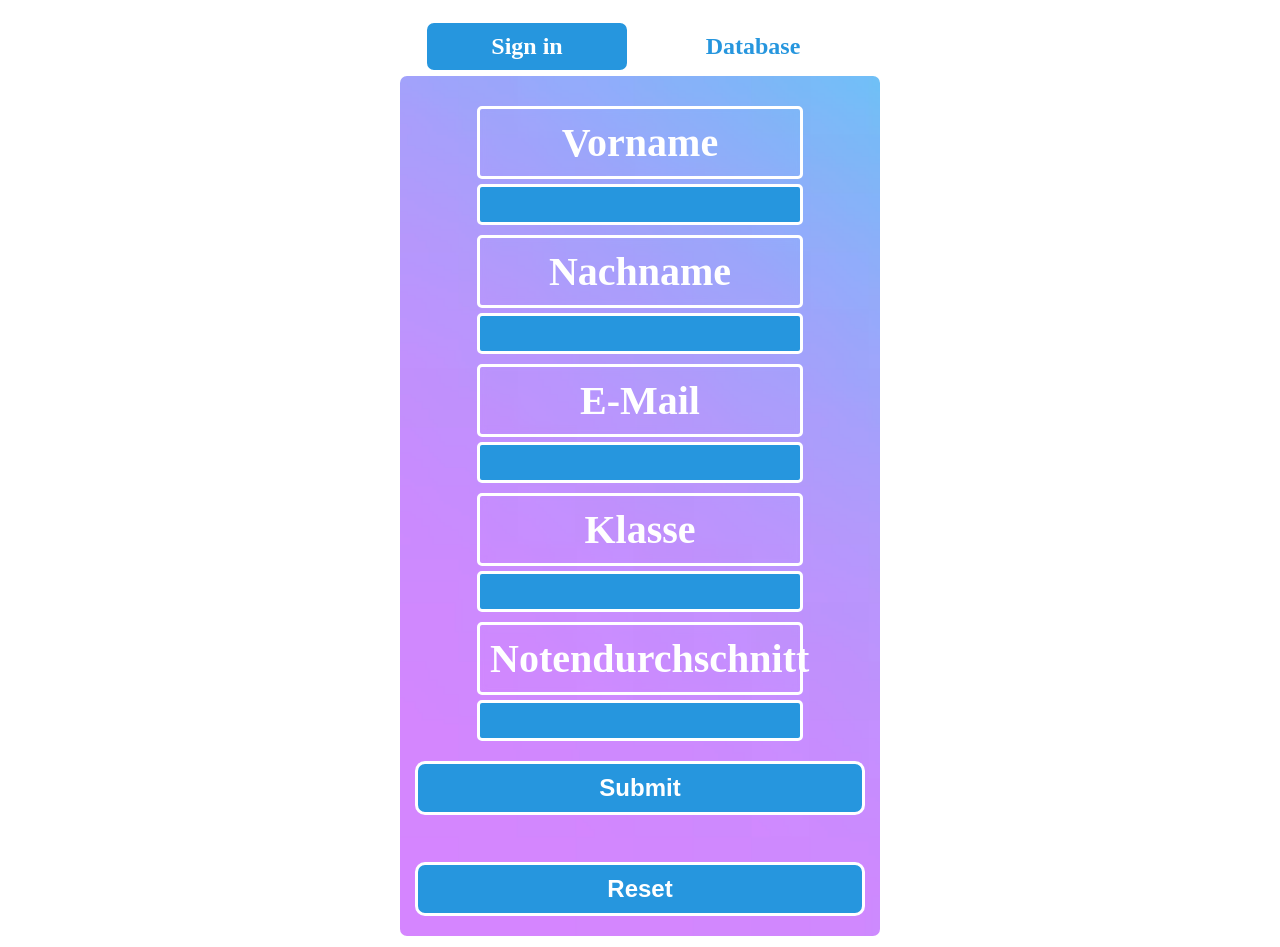
<file: index.html>
<!DOCTYPE html>
<html lang="de">
<head>
    <meta charset="UTF-8">
    <meta name="viewport" content="width=device-width, initial-scale=1.0">
    <title>Document</title>
    <link rel="stylesheet" href="style.css">
</head>
<body>
    <div id="pageSwitch">
        <a href="index.html" id="switchIndex" class="switchLink">Sign in</a>
        <a href="database.html" id="switchDatabase" class="switchLink">Database</a>
    </div>

    <div id="inputFields">
    <form method="get" enctype="multipart/form-data" id="nameForm">
        <div id="firstnameDiv">
            <label for="firstname" id="firstname">Vorname</label><br/>
            <input type="text" id="firstnameInput" name="firstname" required/>
        </div>
        <div id="lastnameDiv">
            <label for="lastname" id="lastname">Nachname</label><br/>
            <input type="text" id="lastnameInput" name="lastname" required/>
        </div>
        <div id="emailDiv">
            <label for="email" id="email">E-Mail</label><br/>
            <input type="email" id="emailInput" name="email" required>
        </div>
        <div id="gradeDiv">
            <label for ="grade" id="grade">Klasse</label><br/>
            <input type="text" id="gradeInput" name="grade" required>
        </div>
                <div id="gradeAverage">
                <label for="gradeAverage" id="gradeAverageLabel">Notendurchschnitt</label><br/>
                <input type="text" id="gradeAverageInput" name="gradeAverage" required>
        </div>

        <div>
            <input type="submit" id="submitBtn"/><br/>
            <input type="reset" id="resetBtn"/>
        </div>
    </form>
    </div>
    <script src="script.js"></script>
</body>
</html>
</file>
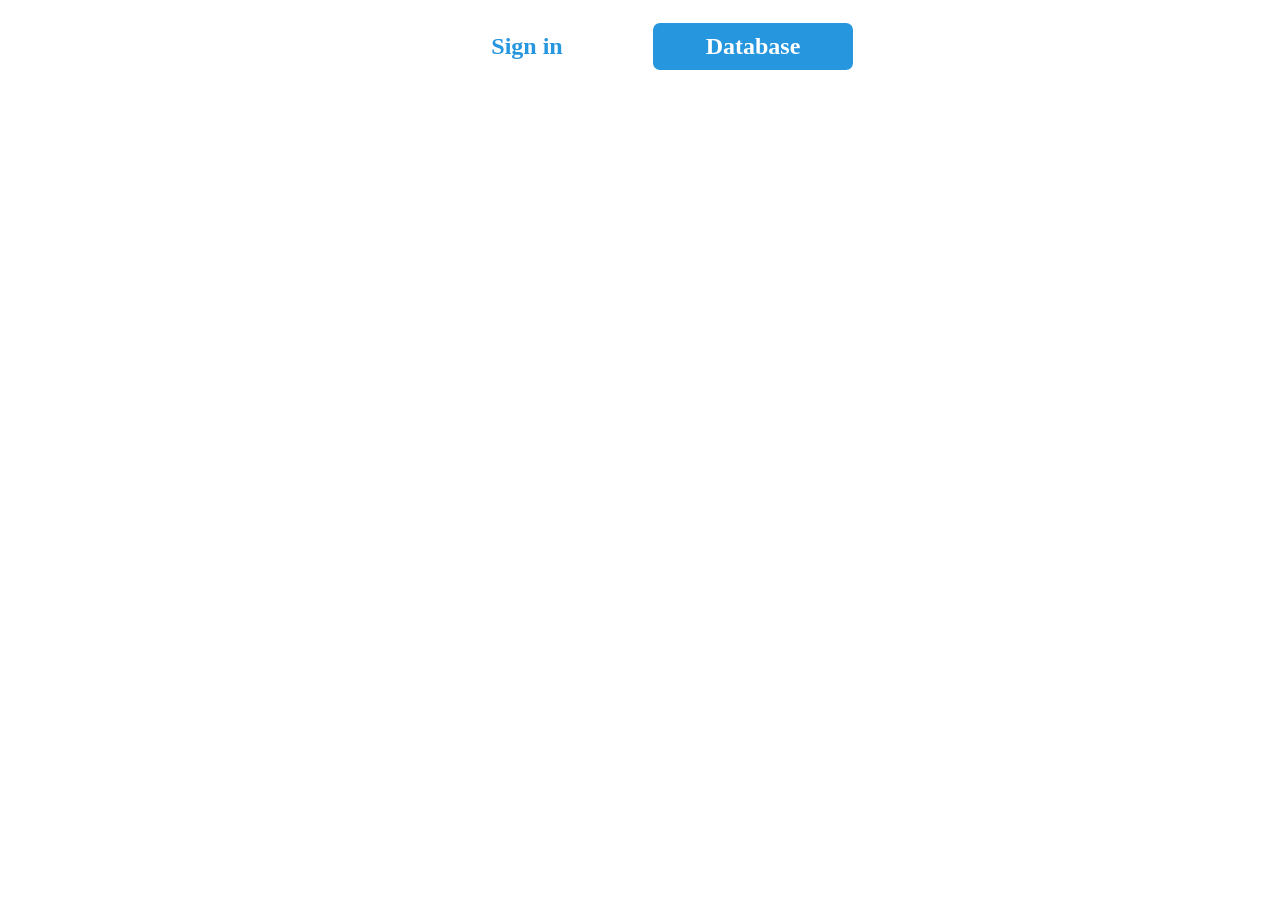
<file: database.html>
<!DOCTYPE html>
<html lang="de">
<head>
    <meta charset="UTF-8">
    <meta name="viewport" content="width=device-width, initial-scale=1.0">
    <title>Database</title>
    <link rel="stylesheet" href="style.css">
</head>
<body>
    <div id="pageSwitch">
        <a href="index.html" id="switchIndex" class="switchLink">Sign in</a>
        <a href="database.html" id="switchDatabase" class="switchLink">Database</a>
    </div>

    <div id="databaseList"></div>

    <script src="script.js"></script>
</body>
</html>
</file>
<file: style.css>
#inputFields{
    display: flex;
    flex-direction: column;
    align-items: center;
    border: 3px solid white;
    border-radius: 10px;
    width: 400px;
    height: auto;
    margin: 0 auto;
    padding: 20px;

    text-decoration: none;
    background-color: white;
    background-size: cover;
    background-image: url(colors.img);
    color: white;
    font-size: 2.5rem;
    font-weight: bold;
    text-align: center;
    padding: 20px 40px;
    border-radius: 10px;
}
#firstnameDiv, #lastnameDiv, #emailDiv, #gradeDiv, #gradeAverage{
    display: flex;
    flex-direction: column;
    align-items: center;
    justify-content: center;
    width: 300px;
    margin: 10px auto;

}

#submitBtn, #resetBtn{
    width: 450px;
    margin: 20px auto 0;
    background-color: #2696DE;
    border: 3px solid white;
    border-radius: 10px;
    padding: 10px 0;
    color: white;
    font-size: 1.5rem;
    font-weight: bold;
    cursor: pointer;
    display: block;
}

#resetBtn{
    margin-top: 0;
}

#firstname, #lastname, #email, #grade, #gradeAverageLabel{
    width: 300px;
    padding: 10px;
    border: 3px solid white;
    border-radius: 5px;
    backdrop-filter: blur(5px);


}

#lastnameInput, #emailInput, #gradeInput, #firstnameInput, #gradeAverageInput{
    width: 300px;
    padding: 10px;
    border: 3px solid white;
    border-radius: 5px;
    background-color: #2696DE;
    margin-top: -42px;
    display: flex;
    align-items: center;
}

#pageSwitch{
    display: flex;
    justify-content: center;
    gap: 20px;
    margin: 20px auto 0;
    width: 100%;
}

.switchLink{
    display: inline-block;
    width: 200px;
    text-align: center;
    padding: 10px 0;
    border: 3px solid white;
    border-radius: 10px;
    /* Unselected Tabs: weiß */
    background-color: white;
    color: #2696DE;
    text-decoration: none;
    font-size: 1.5rem;
    font-weight: bold;
}

.switchLink.active{
    background-color: #2696DE;
    color: white;
}

#databaseList{
    display: flex;
    flex-direction: column;
    align-items: center;
    gap: 20px;
    padding: 20px 0 40px;
}

.dbCard{
    display: flex;
    flex-direction: column;
    align-items: center;
    border: 3px solid white;
    border-radius: 10px;
    width: 400px;
    height: auto;
    padding: 20px;

    text-decoration: none;
    background-color: white;
    background-size: cover;
    background-image: url(colors.img);
    color: white;
    font-size: 2.5rem;
    font-weight: bold;
    text-align: center;
}

.dbName{
    font-size: 2.5rem;
    font-weight: bold;
    margin: 0 0 20px;
    line-height: 1.1;
}

.dbFieldGroup{
    display: flex;
    flex-direction: column;
    align-items: center;
    justify-content: center;
    width: 300px;
    margin: 10px auto;
}

.dbLabel{
    width: 300px;
    padding: 10px;
    border: 3px solid white;
    border-radius: 5px;
    backdrop-filter: blur(5px);
}

.dbInput{
    width: 300px;
    padding: 10px;
    border: 3px solid white;
    border-radius: 5px;
    background-color: #2696DE;
    margin-top: 10px;
    display: flex;
    align-items: center;
    color: white;
    opacity: 1;
}

.dbInput:disabled{
    opacity: 1;
    color: white;
    -webkit-text-fill-color: white;
}

.dbDeleteBtn{
    align-items: center;
    justify-content: center;
    width: 300px;
    background-color: #2696DE;
    margin: 20px auto 0;
    color: white;
    border: 3px solid white;
    border-radius: 10px;
    padding: 10px 0;
    font-size: 1.5rem;
    font-weight: bold;
    cursor: pointer;
    display: block;
}

#lastnameInput:disabled, #emailInput:disabled, #gradeInput:disabled, #firstnameInput:disabled, #gradeAverageInput:disabled{
    opacity: 1;
    color: white;
    background-color: #2696DE;
    -webkit-text-fill-color: white;
}

.dbEmailLabel, .dbGradeLabel, .dbGradeAverageLabel{
    font-size: 2rem;
    text-align: center;
}

.dbEmailInput, .dbGradeInput, .dbGradeAverageInput{
    font-size: 1.4rem;
    text-align: center;
}
</file>
